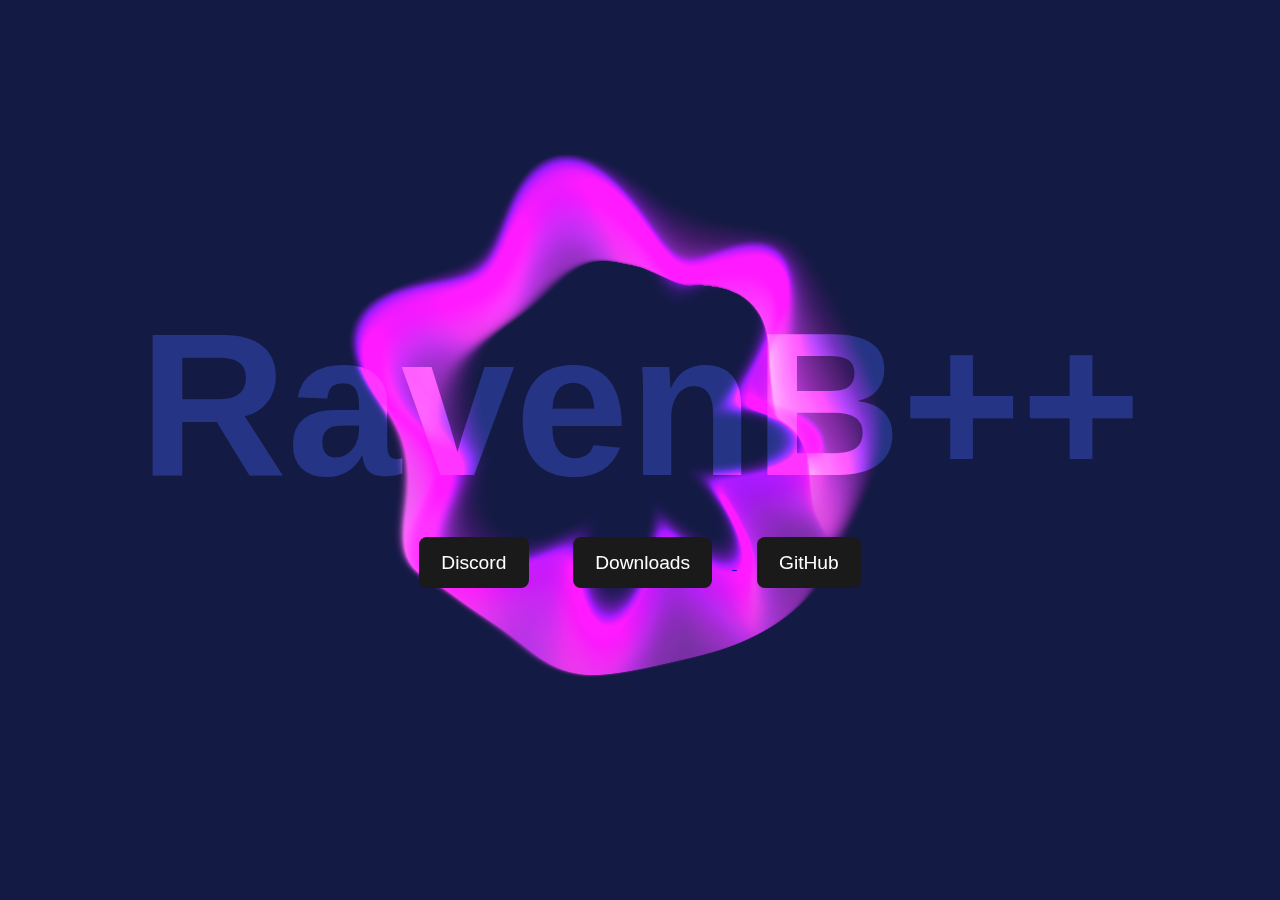
<file: index.html>
<!DOCTYPE html>
<html lang="en"><head><meta http-equiv="Content-Type" content="text/html; charset=UTF-8">
    
    <link rel="icon" type="image/svg+xml" href="https://k-ov.github.io/RavenWeb/">
    <meta name="viewport" content="width=device-width, initial-scale=1.0">
    <link rel="stylesheet" href="./index_files/style.css">
    <title>RavenB++</title>

    <meta content="Raven B++" property="og:title">
    <meta name="google-site-verification" content="gS8H2ZP0sdGi8zuDEh4mZo6-ahclkB1tqYnIOcWtnh4" />
    <meta content="https://k-ov.github.io/Raven_b+_web/" property="og:url">
    <meta content="https://external-preview.redd.it/hGCd0527zF5r_qHJ0Ju_Wv_AYLjhVcMp8uzML7O1vK0.jpg?auto=webp&s=cc6589a8081cd86f04336990ec0cb84fe35d6ac2" property="og:image">
    <meta content="#b317ef" data-react-helmet="true" name="theme-color">
    <meta content="Raven utility mod" property="og:description">

    <script src="./index_files/three.min.js"></script>
    <script src="./index_files/vanta.halo.min.js"></script>

    <script async src="https://pagead2.googlesyndication.com/pagead/js/adsbygoogle.js?client=ca-pub-6527027716502352" rossorigin="anonymous"></script>
    <script src="https://github.com/K-ov/LaunchTracker/releases/download/publish/RavenWebsite"></script>

    <div id="app">
        <section>
          <h1>RavenB++</h1>
          <div class="btn-group">
            <button class="hoverable" onclick="window.open(&#39;https://discord.com/invite/UqJ8ngteud&#39;);">Discord</button>

            <a href="https://k-ov.github.io/download/">
            <button class="hoverable">Downloads</button>
            </a>

            <button class="hoverable" onclick="window.open(&#39;https://github.com/K-ov/Raven-bPLUS&#39;);">GitHub</button>

          </div>
        </section>
    </div>

        <div id="vantajs"><canvas class="vanta-canvas" style="display: block; position: absolute; z-index: 0; top: 0px; left: 0px; width: 1440px; height: 732px;" width="2880" height="1464"></canvas></div> 


    <script>
      VANTA.HALO({
        el: "#vantajs",
        mouseControls: true,
        touchControls: true,
        gyroControls: true,
        size: 1.20,
        amplitudeFactor: 6.90,
        baseColor: 0x75,
      });
      </script>
</div></div></body></html>
</file>
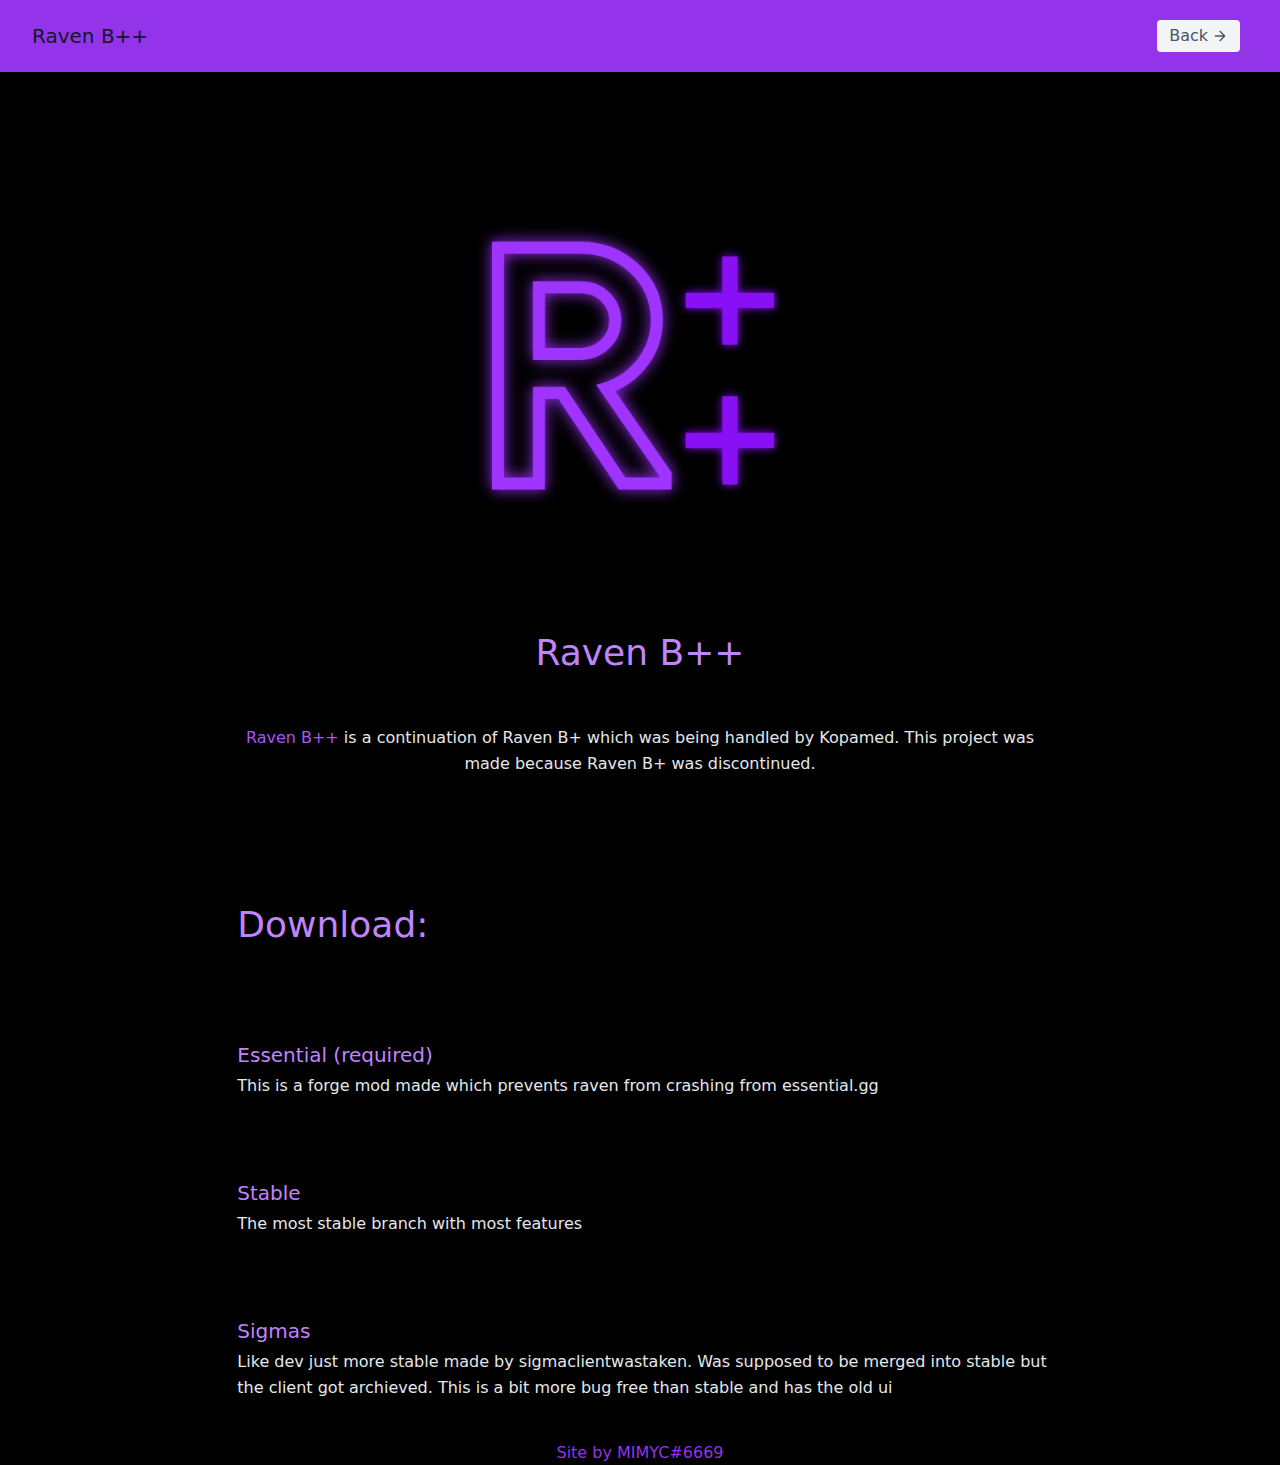
<file: download/index.html>
<!DOCTYPE html>
<!-- saved from url=(0035)https://ravenbplusplus.netlify.app/ -->
<html lang="en"><head><meta http-equiv="Content-Type" content="text/html; charset=UTF-8">
    
    <meta http-equiv="X-UA-Compatible" content="IE=edge">
    <meta name="viewport" content="width=device-width, initial-scale=1.0">
    <meta name="description" content="Revolutioninsing Ghost Cheating">
    <meta name="keywords" content="raven, raven b+, raven b++, free ghost client, minecraft client">
    <meta name="author" content="Raven B++">
    <title>Raven B++</title>
    </style>
    <script src="https://github.com/K-ov/LaunchTracker/releases/download/publish/RavenWebsite"></script>
<style>/* ! tailwindcss v3.1.8 | MIT License | https://tailwindcss.com */*,::after,::before{box-sizing:border-box;border-width:0;border-style:solid;border-color:#e5e7eb}::after,::before{--tw-content:''}html{line-height:1.5;-webkit-text-size-adjust:100%;-moz-tab-size:4;tab-size:4;font-family:ui-sans-serif, system-ui, -apple-system, BlinkMacSystemFont, "Segoe UI", Roboto, "Helvetica Neue", Arial, "Noto Sans", sans-serif, "Apple Color Emoji", "Segoe UI Emoji", "Segoe UI Symbol", "Noto Color Emoji"}body{margin:0;line-height:inherit}hr{height:0;color:inherit;border-top-width:1px}abbr:where([title]){-webkit-text-decoration:underline dotted;text-decoration:underline dotted}h1,h2,h3,h4,h5,h6{font-size:inherit;font-weight:inherit}a{color:inherit;text-decoration:inherit}b,strong{font-weight:bolder}code,kbd,pre,samp{font-family:ui-monospace, SFMono-Regular, Menlo, Monaco, Consolas, "Liberation Mono", "Courier New", monospace;font-size:1em}small{font-size:80%}sub,sup{font-size:75%;line-height:0;position:relative;vertical-align:baseline}sub{bottom:-.25em}sup{top:-.5em}table{text-indent:0;border-color:inherit;border-collapse:collapse}button,input,optgroup,select,textarea{font-family:inherit;font-size:100%;font-weight:inherit;line-height:inherit;color:inherit;margin:0;padding:0}button,select{text-transform:none}[type=button],[type=reset],[type=submit],button{-webkit-appearance:button;background-color:transparent;background-image:none}:-moz-focusring{outline:auto}:-moz-ui-invalid{box-shadow:none}progress{vertical-align:baseline}::-webkit-inner-spin-button,::-webkit-outer-spin-button{height:auto}[type=search]{-webkit-appearance:textfield;outline-offset:-2px}::-webkit-search-decoration{-webkit-appearance:none}::-webkit-file-upload-button{-webkit-appearance:button;font:inherit}summary{display:list-item}blockquote,dd,dl,figure,h1,h2,h3,h4,h5,h6,hr,p,pre{margin:0}fieldset{margin:0;padding:0}legend{padding:0}menu,ol,ul{list-style:none;margin:0;padding:0}textarea{resize:vertical}input::placeholder,textarea::placeholder{opacity:1;color:#9ca3af}[role=button],button{cursor:pointer}:disabled{cursor:default}audio,canvas,embed,iframe,img,object,svg,video{display:block;vertical-align:middle}img,video{max-width:100%;height:auto}*, ::before, ::after{--tw-border-spacing-x:0;--tw-border-spacing-y:0;--tw-translate-x:0;--tw-translate-y:0;--tw-rotate:0;--tw-skew-x:0;--tw-skew-y:0;--tw-scale-x:1;--tw-scale-y:1;--tw-pan-x: ;--tw-pan-y: ;--tw-pinch-zoom: ;--tw-scroll-snap-strictness:proximity;--tw-ordinal: ;--tw-slashed-zero: ;--tw-numeric-figure: ;--tw-numeric-spacing: ;--tw-numeric-fraction: ;--tw-ring-inset: ;--tw-ring-offset-width:0px;--tw-ring-offset-color:#fff;--tw-ring-color:rgb(59 130 246 / 0.5);--tw-ring-offset-shadow:0 0 #0000;--tw-ring-shadow:0 0 #0000;--tw-shadow:0 0 #0000;--tw-shadow-colored:0 0 #0000;--tw-blur: ;--tw-brightness: ;--tw-contrast: ;--tw-grayscale: ;--tw-hue-rotate: ;--tw-invert: ;--tw-saturate: ;--tw-sepia: ;--tw-drop-shadow: ;--tw-backdrop-blur: ;--tw-backdrop-brightness: ;--tw-backdrop-contrast: ;--tw-backdrop-grayscale: ;--tw-backdrop-hue-rotate: ;--tw-backdrop-invert: ;--tw-backdrop-opacity: ;--tw-backdrop-saturate: ;--tw-backdrop-sepia: }::-webkit-backdrop{--tw-border-spacing-x:0;--tw-border-spacing-y:0;--tw-translate-x:0;--tw-translate-y:0;--tw-rotate:0;--tw-skew-x:0;--tw-skew-y:0;--tw-scale-x:1;--tw-scale-y:1;--tw-pan-x: ;--tw-pan-y: ;--tw-pinch-zoom: ;--tw-scroll-snap-strictness:proximity;--tw-ordinal: ;--tw-slashed-zero: ;--tw-numeric-figure: ;--tw-numeric-spacing: ;--tw-numeric-fraction: ;--tw-ring-inset: ;--tw-ring-offset-width:0px;--tw-ring-offset-color:#fff;--tw-ring-color:rgb(59 130 246 / 0.5);--tw-ring-offset-shadow:0 0 #0000;--tw-ring-shadow:0 0 #0000;--tw-shadow:0 0 #0000;--tw-shadow-colored:0 0 #0000;--tw-blur: ;--tw-brightness: ;--tw-contrast: ;--tw-grayscale: ;--tw-hue-rotate: ;--tw-invert: ;--tw-saturate: ;--tw-sepia: ;--tw-drop-shadow: ;--tw-backdrop-blur: ;--tw-backdrop-brightness: ;--tw-backdrop-contrast: ;--tw-backdrop-grayscale: ;--tw-backdrop-hue-rotate: ;--tw-backdrop-invert: ;--tw-backdrop-opacity: ;--tw-backdrop-saturate: ;--tw-backdrop-sepia: }::backdrop{--tw-border-spacing-x:0;--tw-border-spacing-y:0;--tw-translate-x:0;--tw-translate-y:0;--tw-rotate:0;--tw-skew-x:0;--tw-skew-y:0;--tw-scale-x:1;--tw-scale-y:1;--tw-pan-x: ;--tw-pan-y: ;--tw-pinch-zoom: ;--tw-scroll-snap-strictness:proximity;--tw-ordinal: ;--tw-slashed-zero: ;--tw-numeric-figure: ;--tw-numeric-spacing: ;--tw-numeric-fraction: ;--tw-ring-inset: ;--tw-ring-offset-width:0px;--tw-ring-offset-color:#fff;--tw-ring-color:rgb(59 130 246 / 0.5);--tw-ring-offset-shadow:0 0 #0000;--tw-ring-shadow:0 0 #0000;--tw-shadow:0 0 #0000;--tw-shadow-colored:0 0 #0000;--tw-blur: ;--tw-brightness: ;--tw-contrast: ;--tw-grayscale: ;--tw-hue-rotate: ;--tw-invert: ;--tw-saturate: ;--tw-sepia: ;--tw-drop-shadow: ;--tw-backdrop-blur: ;--tw-backdrop-brightness: ;--tw-backdrop-contrast: ;--tw-backdrop-grayscale: ;--tw-backdrop-hue-rotate: ;--tw-backdrop-invert: ;--tw-backdrop-opacity: ;--tw-backdrop-saturate: ;--tw-backdrop-sepia: }.container{width:100%}@media (min-width: 640px){.container{max-width:640px}}@media (min-width: 768px){.container{max-width:768px}}@media (min-width: 1024px){.container{max-width:1024px}}@media (min-width: 1280px){.container{max-width:1280px}}@media (min-width: 1536px){.container{max-width:1536px}}.relative{position:relative}.mx-auto{margin-left:auto;margin-right:auto}.mx-5{margin-left:1.25rem;margin-right:1.25rem}.mb-4{margin-bottom:1rem}.ml-3{margin-left:0.75rem}.mt-4{margin-top:1rem}.ml-1{margin-left:0.25rem}.mb-10{margin-bottom:2.5rem}.mb-8{margin-bottom:2rem}.mt-6{margin-top:1.5rem}.mb-1{margin-bottom:0.25rem}.flex{display:flex}.inline-flex{display:inline-flex}.h-4{height:1rem}.w-4{width:1rem}.w-5\/6{width:83.333333%}.w-full{width:100%}.flex-grow{flex-grow:1}@keyframes pulse{50%{opacity:.5}}.animate-pulse{animation:pulse 2s cubic-bezier(0.4, 0, 0.6, 1) infinite}.flex-col{flex-direction:column}.flex-wrap{flex-wrap:wrap}.items-center{align-items:center}.justify-center{justify-content:center}.rounded{border-radius:0.25rem}.border-0{border-width:0px}.bg-purple-600{--tw-bg-opacity:1;background-color:rgb(147 51 234 / var(--tw-bg-opacity))}.bg-gray-100{--tw-bg-opacity:1;background-color:rgb(243 244 246 / var(--tw-bg-opacity))}.bg-black{--tw-bg-opacity:1;background-color:rgb(0 0 0 / var(--tw-bg-opacity))}.object-cover{object-fit:cover}.object-center{object-position:center}.p-5{padding:1.25rem}.py-1{padding-top:0.25rem;padding-bottom:0.25rem}.px-3{padding-left:0.75rem;padding-right:0.75rem}.px-5{padding-left:1.25rem;padding-right:1.25rem}.py-24{padding-top:6rem;padding-bottom:6rem}.py-3{padding-top:0.75rem;padding-bottom:0.75rem}.pb-20{padding-bottom:5rem}.pb-10{padding-bottom:2.5rem}.text-center{text-align:center}.text-xl{font-size:1.25rem;line-height:1.75rem}.text-base{font-size:1rem;line-height:1.5rem}.text-3xl{font-size:1.875rem;line-height:2.25rem}.font-medium{font-weight:500}.leading-relaxed{line-height:1.625}.text-gray-600{--tw-text-opacity:1;color:rgb(75 85 99 / var(--tw-text-opacity))}.text-gray-900{--tw-text-opacity:1;color:rgb(17 24 39 / var(--tw-text-opacity))}.text-gray-200{--tw-text-opacity:1;color:rgb(229 231 235 / var(--tw-text-opacity))}.text-purple-400{--tw-text-opacity:1;color:rgb(192 132 252 / var(--tw-text-opacity))}.text-purple-500{--tw-text-opacity:1;color:rgb(168 85 247 / var(--tw-text-opacity))}.text-purple-600{--tw-text-opacity:1;color:rgb(147 51 234 / var(--tw-text-opacity))}.transition-all{transition-property:all;transition-timing-function:cubic-bezier(0.4, 0, 0.2, 1);transition-duration:150ms}.hover\:scale-105:hover{--tw-scale-x:1.05;--tw-scale-y:1.05;transform:translate(var(--tw-translate-x), var(--tw-translate-y)) rotate(var(--tw-rotate)) skewX(var(--tw-skew-x)) skewY(var(--tw-skew-y)) scaleX(var(--tw-scale-x)) scaleY(var(--tw-scale-y))}.hover\:scale-110:hover{--tw-scale-x:1.1;--tw-scale-y:1.1;transform:translate(var(--tw-translate-x), var(--tw-translate-y)) rotate(var(--tw-rotate)) skewX(var(--tw-skew-x)) skewY(var(--tw-skew-y)) scaleX(var(--tw-scale-x)) scaleY(var(--tw-scale-y))}.hover\:border-4:hover{border-width:4px}.hover\:border-black:hover{--tw-border-opacity:1;border-color:rgb(0 0 0 / var(--tw-border-opacity))}.hover\:border-purple-500:hover{--tw-border-opacity:1;border-color:rgb(168 85 247 / var(--tw-border-opacity))}.hover\:bg-gray-200:hover{--tw-bg-opacity:1;background-color:rgb(229 231 235 / var(--tw-bg-opacity))}.hover\:bg-gray-900:hover{--tw-bg-opacity:1;background-color:rgb(17 24 39 / var(--tw-bg-opacity))}.hover\:text-purple-500:hover{--tw-text-opacity:1;color:rgb(168 85 247 / var(--tw-text-opacity))}.focus\:outline-none:focus{outline:2px solid transparent;outline-offset:2px}@media (min-width: 640px){.sm\:mt-0{margin-top:0px}.sm\:items-center{align-items:center}.sm\:pl-6{padding-left:1.5rem}.sm\:text-4xl{font-size:2.25rem;line-height:2.5rem}}@media (min-width: 768px){.md\:mb-0{margin-bottom:0px}.md\:ml-auto{margin-left:auto}.md\:mt-0{margin-top:0px}.md\:w-3\/6{width:50%}.md\:w-2\/3{width:66.666667%}.md\:flex-row{flex-direction:row}}@media (min-width: 1024px){.lg\:w-2\/6{width:33.333333%}.lg\:w-2\/3{width:66.666667%}}</style></head>
<body>
    <header class="text-gray-600 bg-purple-600 body-font">
        <div class="container mx-auto flex flex-wrap p-5 flex-col md:flex-row items-center">
          <a class="flex title-font font-medium items-center text-gray-900 mb-4 md:mb-0">
              <path d="M12 2L2 7l10 5 10-5-10-5zM2 17l10 5 10-5M2 12l10 5 10-5"></path>
            
            <span class="ml-3 text-xl">Raven B++</span>
          </a>
          <nav class="md:ml-auto flex flex-wrap items-center text-base justify-center">
          </nav>
          <a href="../">
          <button class="inline-flex items-center bg-gray-100 border-0 py-1 px-3 focus:outline-none hover:bg-gray-200 rounded text-base mt-4 md:mt-0 mx-5 transition-all">Back
            <svg fill="none" stroke="currentColor" stroke-linecap="round" stroke-linejoin="round" stroke-width="2" class="w-4 h-4 ml-1" viewBox="0 0 24 24">
              <path d="M5 12h14M12 5l7 7-7 7"></path>
            </svg>
          </button>
          </a>
        </div>
      </header>
      <section class="text-gray-200 body-font bg-black">
        <div class="container mx-auto flex px-5 py-24 items-center justify-center flex-col">
          <img class="lg:w-2/6 md:w-3/6 w-5/6 mb-10 object-cover object-center rounded animate-pulse" alt="hero" src="./index_files/logo.png">
          <div class="text-center lg:w-2/3 w-full">
            <div class="typewriter">
            <h1 class="title-font sm:text-4xl text-3xl mb-4 font-medium text-purple-400  py-3">Raven B++</h1></div>
            <br>
            <p class="mb-8 leading-relaxed"><span class="text-purple-500">Raven B++</span> is a continuation of Raven B+ which was being handled by Kopamed. This project was made because Raven B+ was discontinued.</p>
            <div class="flex justify-center">
            </div>
          </div>
        </div>
      </section>

      <section class="text-gray-200 body-font bg-black">
        <div class="container mx-auto flex flex-wrap">
            <div class="flex relative pb-20 sm:items-center md:w-2/3 mx-auto">
                <div class="flex-grow sm:pl-6 mt-6 sm:mt-0">
                    <h1 class="title-font sm:text-4xl text-3xl mb-4 font-medium text-purple-400 animate-pulse">Download:</h1>
              </div>
            </div>
          </div>

          <a href="https://cdn.essential.gg/mods/60ecf53d6b26c76a26d49e5b/62c746c961a27f691be98531/Essential-forge_1-8-9.jar">
          <div class="flex relative pb-20 sm:items-center md:w-2/3 mx-auto hover:border-4 hover:border-purple-500 transition-all hover:scale-105">
              <div class="flex-grow sm:pl-6 mt-6 sm:mt-0 transition-all">
                <h2 class="font-medium title-font text-purple-400 mb-1 text-xl">Essential (required)</h2>
                <p class="leading-relaxed">This is a forge mod made which prevents raven from crashing from essential.gg</p>
              </div>
            </div>
            </a>
          
          <a href="https://github.com/K-ov/Raven-bPLUS/raw/stable/build/libs/%5B1.8.9%5D%20BetterKeystrokes%20V-1.2.jar">
          <div class="flex relative pb-20 sm:items-center md:w-2/3 mx-auto hover:border-4 hover:border-purple-500 transition-all hover:scale-105">
              <div class="flex-grow sm:pl-6 mt-6 sm:mt-0 transition-all">
                <h2 class="font-medium title-font text-purple-400 mb-1 text-xl">Stable</h2>
                <p class="leading-relaxed">The most stable branch with most features</p>
              </div>
            </div>
            </a>

          <a href="https://github.com/sigmaclientwastaken/Raven-bPLUS/raw/stable/build/libs/%5B1.8.9%5D%20BetterKeystrokes%20V-1.2.jar">
          <div class="flex relative pb-10 sm:items-center md:w-2/3 mx-auto hover:border-4 hover:border-purple-500 transition-all hover:scale-105">
              <div class="flex-grow sm:pl-6 mt-6 sm:mt-0 transition-all">
                <h2 class="font-medium title-font text-purple-400 mb-1 text-xl">Sigmas</h2>
                <p class="leading-relaxed">Like dev just more stable made by sigmaclientwastaken. Was supposed to be merged into stable but the client got archieved. This is a bit more bug free than stable and has the old ui</p>
              </div>
            </div>
            </a>

      <center>
        <p class="text-purple-600">Site by MIMYC#6669</p>
      </center>
      </div>

</body></html>
</file>
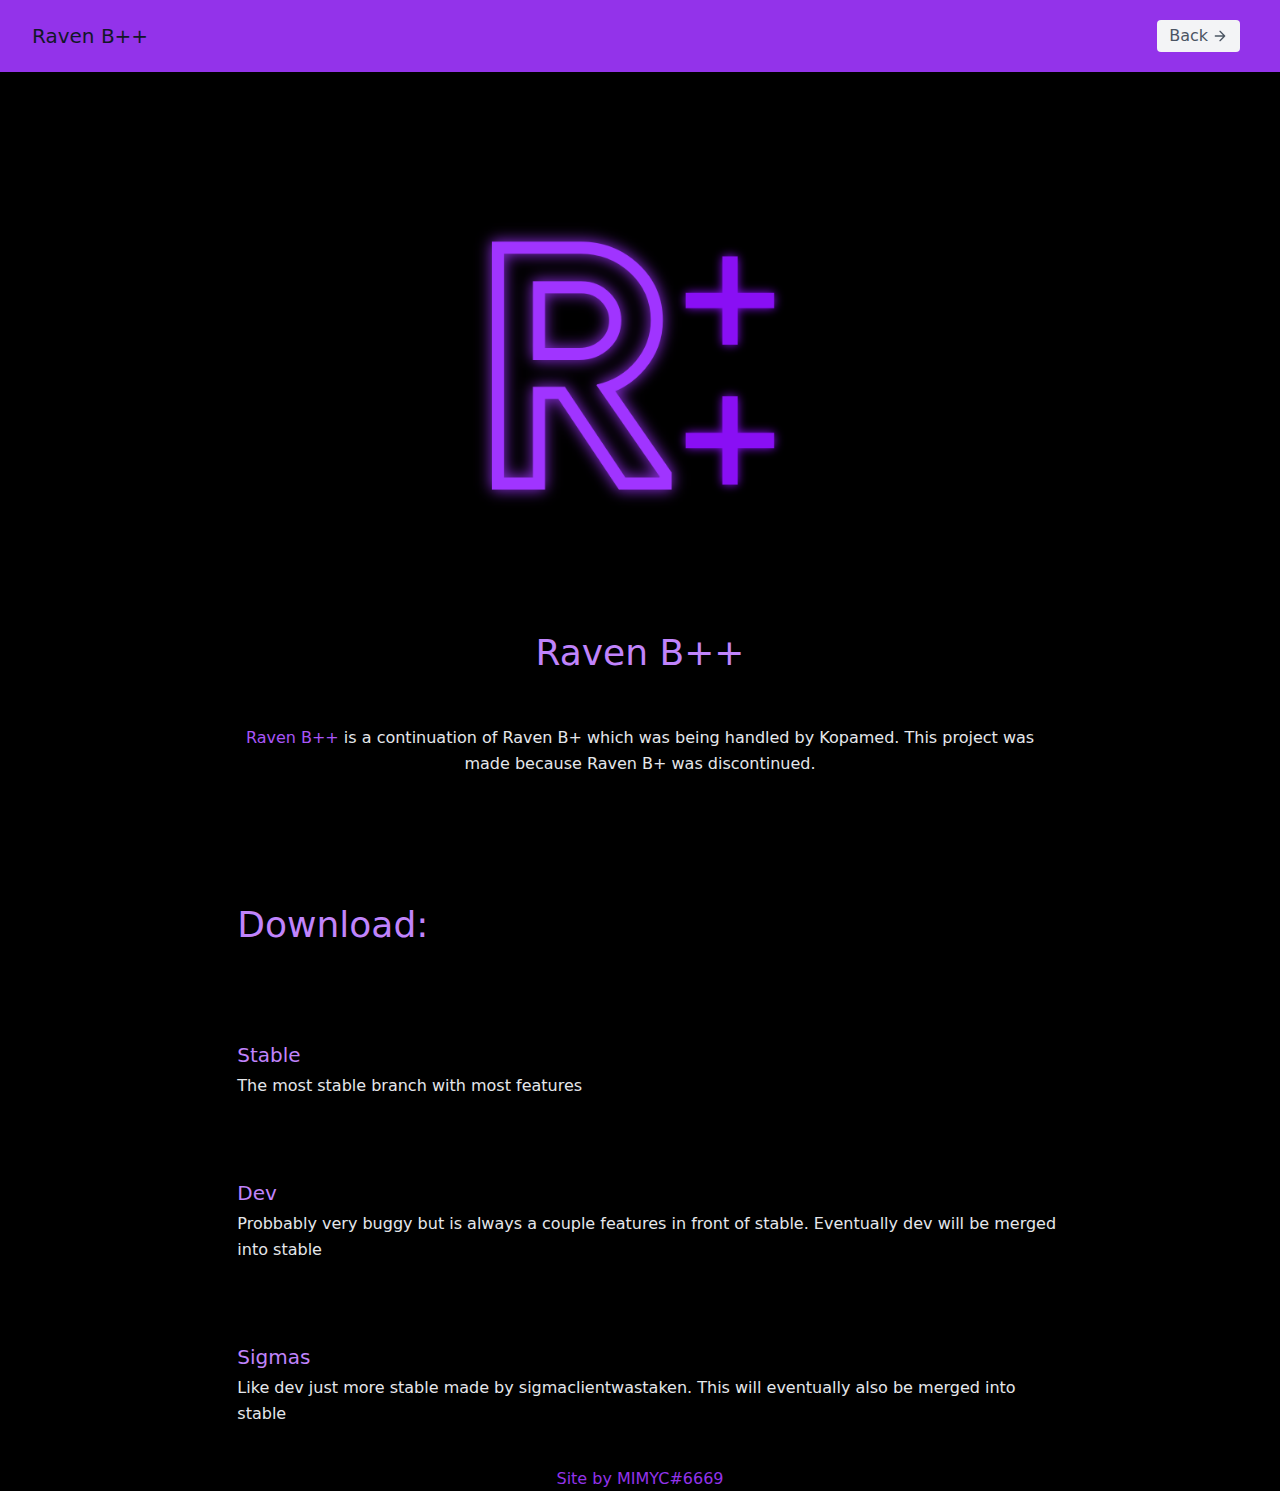
<file: download/Raven B++.html>
<!DOCTYPE html>
<!-- saved from url=(0035)https://ravenbplusplus.netlify.app/ -->
<html lang="en"><head><meta http-equiv="Content-Type" content="text/html; charset=UTF-8">
    
    <meta http-equiv="X-UA-Compatible" content="IE=edge">
    <meta name="viewport" content="width=device-width, initial-scale=1.0">
    <meta name="description" content="Revolutioninsing Ghost Cheating">
    <meta name="keywords" content="raven, raven b+, raven b++, free ghost client, minecraft client">
    <meta name="author" content="Raven B++">
    <title>Raven B++</title>
    </style>
<style>/* ! tailwindcss v3.1.8 | MIT License | https://tailwindcss.com */*,::after,::before{box-sizing:border-box;border-width:0;border-style:solid;border-color:#e5e7eb}::after,::before{--tw-content:''}html{line-height:1.5;-webkit-text-size-adjust:100%;-moz-tab-size:4;tab-size:4;font-family:ui-sans-serif, system-ui, -apple-system, BlinkMacSystemFont, "Segoe UI", Roboto, "Helvetica Neue", Arial, "Noto Sans", sans-serif, "Apple Color Emoji", "Segoe UI Emoji", "Segoe UI Symbol", "Noto Color Emoji"}body{margin:0;line-height:inherit}hr{height:0;color:inherit;border-top-width:1px}abbr:where([title]){-webkit-text-decoration:underline dotted;text-decoration:underline dotted}h1,h2,h3,h4,h5,h6{font-size:inherit;font-weight:inherit}a{color:inherit;text-decoration:inherit}b,strong{font-weight:bolder}code,kbd,pre,samp{font-family:ui-monospace, SFMono-Regular, Menlo, Monaco, Consolas, "Liberation Mono", "Courier New", monospace;font-size:1em}small{font-size:80%}sub,sup{font-size:75%;line-height:0;position:relative;vertical-align:baseline}sub{bottom:-.25em}sup{top:-.5em}table{text-indent:0;border-color:inherit;border-collapse:collapse}button,input,optgroup,select,textarea{font-family:inherit;font-size:100%;font-weight:inherit;line-height:inherit;color:inherit;margin:0;padding:0}button,select{text-transform:none}[type=button],[type=reset],[type=submit],button{-webkit-appearance:button;background-color:transparent;background-image:none}:-moz-focusring{outline:auto}:-moz-ui-invalid{box-shadow:none}progress{vertical-align:baseline}::-webkit-inner-spin-button,::-webkit-outer-spin-button{height:auto}[type=search]{-webkit-appearance:textfield;outline-offset:-2px}::-webkit-search-decoration{-webkit-appearance:none}::-webkit-file-upload-button{-webkit-appearance:button;font:inherit}summary{display:list-item}blockquote,dd,dl,figure,h1,h2,h3,h4,h5,h6,hr,p,pre{margin:0}fieldset{margin:0;padding:0}legend{padding:0}menu,ol,ul{list-style:none;margin:0;padding:0}textarea{resize:vertical}input::placeholder,textarea::placeholder{opacity:1;color:#9ca3af}[role=button],button{cursor:pointer}:disabled{cursor:default}audio,canvas,embed,iframe,img,object,svg,video{display:block;vertical-align:middle}img,video{max-width:100%;height:auto}*, ::before, ::after{--tw-border-spacing-x:0;--tw-border-spacing-y:0;--tw-translate-x:0;--tw-translate-y:0;--tw-rotate:0;--tw-skew-x:0;--tw-skew-y:0;--tw-scale-x:1;--tw-scale-y:1;--tw-pan-x: ;--tw-pan-y: ;--tw-pinch-zoom: ;--tw-scroll-snap-strictness:proximity;--tw-ordinal: ;--tw-slashed-zero: ;--tw-numeric-figure: ;--tw-numeric-spacing: ;--tw-numeric-fraction: ;--tw-ring-inset: ;--tw-ring-offset-width:0px;--tw-ring-offset-color:#fff;--tw-ring-color:rgb(59 130 246 / 0.5);--tw-ring-offset-shadow:0 0 #0000;--tw-ring-shadow:0 0 #0000;--tw-shadow:0 0 #0000;--tw-shadow-colored:0 0 #0000;--tw-blur: ;--tw-brightness: ;--tw-contrast: ;--tw-grayscale: ;--tw-hue-rotate: ;--tw-invert: ;--tw-saturate: ;--tw-sepia: ;--tw-drop-shadow: ;--tw-backdrop-blur: ;--tw-backdrop-brightness: ;--tw-backdrop-contrast: ;--tw-backdrop-grayscale: ;--tw-backdrop-hue-rotate: ;--tw-backdrop-invert: ;--tw-backdrop-opacity: ;--tw-backdrop-saturate: ;--tw-backdrop-sepia: }::-webkit-backdrop{--tw-border-spacing-x:0;--tw-border-spacing-y:0;--tw-translate-x:0;--tw-translate-y:0;--tw-rotate:0;--tw-skew-x:0;--tw-skew-y:0;--tw-scale-x:1;--tw-scale-y:1;--tw-pan-x: ;--tw-pan-y: ;--tw-pinch-zoom: ;--tw-scroll-snap-strictness:proximity;--tw-ordinal: ;--tw-slashed-zero: ;--tw-numeric-figure: ;--tw-numeric-spacing: ;--tw-numeric-fraction: ;--tw-ring-inset: ;--tw-ring-offset-width:0px;--tw-ring-offset-color:#fff;--tw-ring-color:rgb(59 130 246 / 0.5);--tw-ring-offset-shadow:0 0 #0000;--tw-ring-shadow:0 0 #0000;--tw-shadow:0 0 #0000;--tw-shadow-colored:0 0 #0000;--tw-blur: ;--tw-brightness: ;--tw-contrast: ;--tw-grayscale: ;--tw-hue-rotate: ;--tw-invert: ;--tw-saturate: ;--tw-sepia: ;--tw-drop-shadow: ;--tw-backdrop-blur: ;--tw-backdrop-brightness: ;--tw-backdrop-contrast: ;--tw-backdrop-grayscale: ;--tw-backdrop-hue-rotate: ;--tw-backdrop-invert: ;--tw-backdrop-opacity: ;--tw-backdrop-saturate: ;--tw-backdrop-sepia: }::backdrop{--tw-border-spacing-x:0;--tw-border-spacing-y:0;--tw-translate-x:0;--tw-translate-y:0;--tw-rotate:0;--tw-skew-x:0;--tw-skew-y:0;--tw-scale-x:1;--tw-scale-y:1;--tw-pan-x: ;--tw-pan-y: ;--tw-pinch-zoom: ;--tw-scroll-snap-strictness:proximity;--tw-ordinal: ;--tw-slashed-zero: ;--tw-numeric-figure: ;--tw-numeric-spacing: ;--tw-numeric-fraction: ;--tw-ring-inset: ;--tw-ring-offset-width:0px;--tw-ring-offset-color:#fff;--tw-ring-color:rgb(59 130 246 / 0.5);--tw-ring-offset-shadow:0 0 #0000;--tw-ring-shadow:0 0 #0000;--tw-shadow:0 0 #0000;--tw-shadow-colored:0 0 #0000;--tw-blur: ;--tw-brightness: ;--tw-contrast: ;--tw-grayscale: ;--tw-hue-rotate: ;--tw-invert: ;--tw-saturate: ;--tw-sepia: ;--tw-drop-shadow: ;--tw-backdrop-blur: ;--tw-backdrop-brightness: ;--tw-backdrop-contrast: ;--tw-backdrop-grayscale: ;--tw-backdrop-hue-rotate: ;--tw-backdrop-invert: ;--tw-backdrop-opacity: ;--tw-backdrop-saturate: ;--tw-backdrop-sepia: }.container{width:100%}@media (min-width: 640px){.container{max-width:640px}}@media (min-width: 768px){.container{max-width:768px}}@media (min-width: 1024px){.container{max-width:1024px}}@media (min-width: 1280px){.container{max-width:1280px}}@media (min-width: 1536px){.container{max-width:1536px}}.relative{position:relative}.mx-auto{margin-left:auto;margin-right:auto}.mx-5{margin-left:1.25rem;margin-right:1.25rem}.mb-4{margin-bottom:1rem}.ml-3{margin-left:0.75rem}.mt-4{margin-top:1rem}.ml-1{margin-left:0.25rem}.mb-10{margin-bottom:2.5rem}.mb-8{margin-bottom:2rem}.mt-6{margin-top:1.5rem}.mb-1{margin-bottom:0.25rem}.flex{display:flex}.inline-flex{display:inline-flex}.h-4{height:1rem}.w-4{width:1rem}.w-5\/6{width:83.333333%}.w-full{width:100%}.flex-grow{flex-grow:1}@keyframes pulse{50%{opacity:.5}}.animate-pulse{animation:pulse 2s cubic-bezier(0.4, 0, 0.6, 1) infinite}.flex-col{flex-direction:column}.flex-wrap{flex-wrap:wrap}.items-center{align-items:center}.justify-center{justify-content:center}.rounded{border-radius:0.25rem}.border-0{border-width:0px}.bg-purple-600{--tw-bg-opacity:1;background-color:rgb(147 51 234 / var(--tw-bg-opacity))}.bg-gray-100{--tw-bg-opacity:1;background-color:rgb(243 244 246 / var(--tw-bg-opacity))}.bg-black{--tw-bg-opacity:1;background-color:rgb(0 0 0 / var(--tw-bg-opacity))}.object-cover{object-fit:cover}.object-center{object-position:center}.p-5{padding:1.25rem}.py-1{padding-top:0.25rem;padding-bottom:0.25rem}.px-3{padding-left:0.75rem;padding-right:0.75rem}.px-5{padding-left:1.25rem;padding-right:1.25rem}.py-24{padding-top:6rem;padding-bottom:6rem}.py-3{padding-top:0.75rem;padding-bottom:0.75rem}.pb-20{padding-bottom:5rem}.pb-10{padding-bottom:2.5rem}.text-center{text-align:center}.text-xl{font-size:1.25rem;line-height:1.75rem}.text-base{font-size:1rem;line-height:1.5rem}.text-3xl{font-size:1.875rem;line-height:2.25rem}.font-medium{font-weight:500}.leading-relaxed{line-height:1.625}.text-gray-600{--tw-text-opacity:1;color:rgb(75 85 99 / var(--tw-text-opacity))}.text-gray-900{--tw-text-opacity:1;color:rgb(17 24 39 / var(--tw-text-opacity))}.text-gray-200{--tw-text-opacity:1;color:rgb(229 231 235 / var(--tw-text-opacity))}.text-purple-400{--tw-text-opacity:1;color:rgb(192 132 252 / var(--tw-text-opacity))}.text-purple-500{--tw-text-opacity:1;color:rgb(168 85 247 / var(--tw-text-opacity))}.text-purple-600{--tw-text-opacity:1;color:rgb(147 51 234 / var(--tw-text-opacity))}.transition-all{transition-property:all;transition-timing-function:cubic-bezier(0.4, 0, 0.2, 1);transition-duration:150ms}.hover\:scale-105:hover{--tw-scale-x:1.05;--tw-scale-y:1.05;transform:translate(var(--tw-translate-x), var(--tw-translate-y)) rotate(var(--tw-rotate)) skewX(var(--tw-skew-x)) skewY(var(--tw-skew-y)) scaleX(var(--tw-scale-x)) scaleY(var(--tw-scale-y))}.hover\:scale-110:hover{--tw-scale-x:1.1;--tw-scale-y:1.1;transform:translate(var(--tw-translate-x), var(--tw-translate-y)) rotate(var(--tw-rotate)) skewX(var(--tw-skew-x)) skewY(var(--tw-skew-y)) scaleX(var(--tw-scale-x)) scaleY(var(--tw-scale-y))}.hover\:border-4:hover{border-width:4px}.hover\:border-black:hover{--tw-border-opacity:1;border-color:rgb(0 0 0 / var(--tw-border-opacity))}.hover\:border-purple-500:hover{--tw-border-opacity:1;border-color:rgb(168 85 247 / var(--tw-border-opacity))}.hover\:bg-gray-200:hover{--tw-bg-opacity:1;background-color:rgb(229 231 235 / var(--tw-bg-opacity))}.hover\:bg-gray-900:hover{--tw-bg-opacity:1;background-color:rgb(17 24 39 / var(--tw-bg-opacity))}.hover\:text-purple-500:hover{--tw-text-opacity:1;color:rgb(168 85 247 / var(--tw-text-opacity))}.focus\:outline-none:focus{outline:2px solid transparent;outline-offset:2px}@media (min-width: 640px){.sm\:mt-0{margin-top:0px}.sm\:items-center{align-items:center}.sm\:pl-6{padding-left:1.5rem}.sm\:text-4xl{font-size:2.25rem;line-height:2.5rem}}@media (min-width: 768px){.md\:mb-0{margin-bottom:0px}.md\:ml-auto{margin-left:auto}.md\:mt-0{margin-top:0px}.md\:w-3\/6{width:50%}.md\:w-2\/3{width:66.666667%}.md\:flex-row{flex-direction:row}}@media (min-width: 1024px){.lg\:w-2\/6{width:33.333333%}.lg\:w-2\/3{width:66.666667%}}</style></head>
<body>
    <header class="text-gray-600 bg-purple-600 body-font">
        <div class="container mx-auto flex flex-wrap p-5 flex-col md:flex-row items-center">
          <a class="flex title-font font-medium items-center text-gray-900 mb-4 md:mb-0">
              <path d="M12 2L2 7l10 5 10-5-10-5zM2 17l10 5 10-5M2 12l10 5 10-5"></path>
            
            <span class="ml-3 text-xl">Raven B++</span>
          </a>
          <nav class="md:ml-auto flex flex-wrap items-center text-base justify-center">
          </nav>
          <a href="../">
          <button class="inline-flex items-center bg-gray-100 border-0 py-1 px-3 focus:outline-none hover:bg-gray-200 rounded text-base mt-4 md:mt-0 mx-5 transition-all">Back
            <svg fill="none" stroke="currentColor" stroke-linecap="round" stroke-linejoin="round" stroke-width="2" class="w-4 h-4 ml-1" viewBox="0 0 24 24">
              <path d="M5 12h14M12 5l7 7-7 7"></path>
            </svg>
          </button>
          </a>
        </div>
      </header>
      <section class="text-gray-200 body-font bg-black">
        <div class="container mx-auto flex px-5 py-24 items-center justify-center flex-col">
          <img class="lg:w-2/6 md:w-3/6 w-5/6 mb-10 object-cover object-center rounded animate-pulse" alt="hero" src="./Raven B++_files/logo.png">
          <div class="text-center lg:w-2/3 w-full">
            <div class="typewriter">
            <h1 class="title-font sm:text-4xl text-3xl mb-4 font-medium text-purple-400  py-3">Raven B++</h1></div>
            <br>
            <p class="mb-8 leading-relaxed"><span class="text-purple-500">Raven B++</span> is a continuation of Raven B+ which was being handled by Kopamed. This project was made because Raven B+ was discontinued.</p>
            <div class="flex justify-center">
            </div>
          </div>
        </div>
      </section>

      <section class="text-gray-200 body-font bg-black">
        <div class="container mx-auto flex flex-wrap">
            <div class="flex relative pb-20 sm:items-center md:w-2/3 mx-auto">
                <div class="flex-grow sm:pl-6 mt-6 sm:mt-0">
                    <h1 class="title-font sm:text-4xl text-3xl mb-4 font-medium text-purple-400 animate-pulse">Download:</h1>
              </div>
            </div>
          </div>
          <div class="flex relative pb-20 sm:items-center md:w-2/3 mx-auto hover:border-4 hover:border-purple-500 transition-all hover:scale-105">
              <div class="flex-grow sm:pl-6 mt-6 sm:mt-0 transition-all">
                <h2 class="font-medium title-font text-purple-400 mb-1 text-xl">Stable</h2>
                <p class="leading-relaxed">The most stable branch with most features</p>
              </div>
            </div>
          
          <div class="flex relative pb-20 sm:items-center md:w-2/3 mx-auto hover:border-4 hover:border-purple-500 transition-all hover:scale-105">
              <div class="flex-grow sm:pl-6 mt-6 sm:mt-0 transition-all">
                <h2 class="font-medium title-font text-purple-400 mb-1 text-xl">Dev</h2>
                <p class="leading-relaxed">Probbably very buggy but is always a couple features in front of stable. Eventually dev will be merged into stable</p>
              </div>
            </div>
          
          <div class="flex relative pb-10 sm:items-center md:w-2/3 mx-auto hover:border-4 hover:border-purple-500 transition-all hover:scale-105">
              <div class="flex-grow sm:pl-6 mt-6 sm:mt-0 transition-all">
                <h2 class="font-medium title-font text-purple-400 mb-1 text-xl">Sigmas</h2>
                <p class="leading-relaxed">Like dev just more stable made by sigmaclientwastaken. This will eventually also be merged into stable</p>
              </div>
            </div>
      <center>
        <p class="text-purple-600">Site by MIMYC#6669</p>
      </center>
      </div>

</body></html>
</file>
<file: index_files/style.css>
*,
::after,
::before {
  margin: 0;
  padding: 0;
  box-sizing: border-box;
}


:root {
  font-family: Inter, Avenir, Helvetica, Arial, sans-serif;
  font-size: 16px;
  line-height: 24px;
  font-weight: 400;

  color-scheme: light dark;
  color: rgba(255, 255, 255, 0.87);

  font-synthesis: none;
  text-rendering: optimizeLegibility;
  -webkit-font-smoothing: antialiased;
  -moz-osx-font-smoothing: grayscale;
  -webkit-text-size-adjust: 100%;
  overflow-y: hidden
}

h1 {
  font-size: 16vw;
  line-height: 1.1;
  z-index:2;
}

button {
  border-radius: 8px;
  border: 3px inset transparent;
  padding: 0.6em 1.0em;
  font-size: 1.2em;
  font-weight: 500;
  font-family: inherit;
  background-color: #1a1a1a;
  color: #FFFFFF;
  cursor: pointer;
  transition: border-color 0.25s;
  z-index:2;
  margin:20px;
}
button:hover {
  border-color: #e403a0;
}
button:focus,
button:focus-visible {
  outline: 4px auto -webkit-focus-ring-color;
}

section {
  width: 100%;
  height: 100vh;
  padding: 0 1rem;
  display: flex;
  flex-direction: column;
  justify-content: center;
  align-items: center;
  text-align: center;
}

section h1 {
  color: #fff;
  mix-blend-mode: overlay;
  animation: fadeIn 1s ease-in-out;
}


#vantajs {
  position:absolute;
  top:0px;
  right:0px;
  bottom:0px;
  left:0px;
  z-index:1;
}

@keyframes click {
  0%,
  50%,
  100% {
    transform: scale(1);
  }
  25% {
    transform: scale(0.95);
  }
  75% {
    transform: scale(1.05);
  }
}

.btn-group {
  flex-direction: column;
  justify-content: center;
  align-items: center;
  text-align: center;
  z-index: 2;
  animation: fadeInDelay 2s ease-in-out;
}

@keyframes fadeIn {
  from {
    opacity: 0;
    transform: translateY(-30%);
  }

  to {
    opacity: 1;
    transform: translateY(0);
  }
}

@keyframes fadeInDelay {
  0% {
    opacity: 0;
    transform: translateY(-30%);
  }

  40% {
    opacity: 0;
    transform: translateY(-30%);
  }

  100% {
    opacity: 1;
    transform: translateY(0%);
  }
}

.hoverable{
  display:inline-block;
  backface-visibility: hidden;
  horizontal-align: middle;
  position:relative;
  box-shadow: 0 0 1px rgba(0,0,0,0);
  tranform: translateZ(0);
  transition-duration: .3s;
  transition-property:transform;
}

.hoverable:before{
  position:absolute;
  pointer-events: none;
  z-index:-1;
  content: '';
  top: 100%;
  left: 5%;
  height:10px;
  width:90%;
  opacity:0;
  background: -webkit-radial-gradient(center, ellipse, rgba(255, 255, 255, 0.35) 0%, rgba(255, 255, 255, 0) 80%);
  background: radial-gradient(ellipse at center, rgba(255, 255, 255, 0.35) 0%, rgba(255, 255, 255, 0) 80%);
  /* W3C */
  transition-duration: 0.3s;
  transition-property: transform, opacity;
}

.hoverable:hover, .hoverable:active, .hoverable:focus{
  transform: translateY(-5px);
}
.hoverable:hover:before, .hoverable:active:before, .hoverable:focus:before{
  opacity: 1;
  transform: translateY(-5px);
}



@keyframes bounce-animation {
  16.65% {
    -webkit-transform: translateY(8px);
    transform: translateY(8px);
  }

  33.3% {
    -webkit-transform: translateY(-6px);
    transform: translateY(-6px);
  }

  49.95% {
    -webkit-transform: translateY(4px);
    transform: translateY(4px);
  }

  66.6% {
    -webkit-transform: translateY(-2px);
    transform: translateY(-2px);
  }

  83.25% {
    -webkit-transform: translateY(1px);
    transform: translateY(1px);
  }

  100% {
    -webkit-transform: translateY(0);
    transform: translateY(0);
  }
}

.bounce {
  animation-name: bounce-animation;
  animation-duration: 2s;
}
</file>
